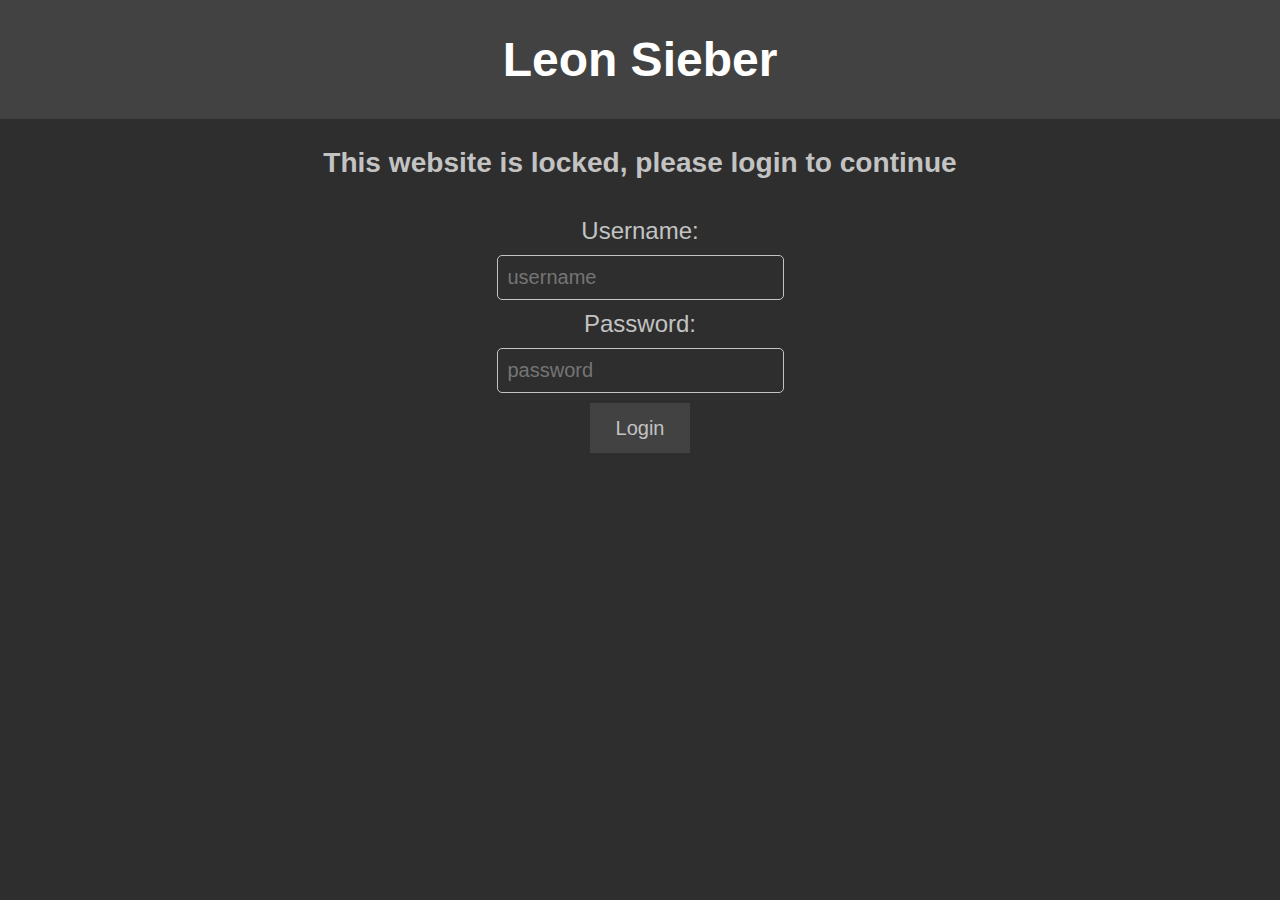
<file: index.html>
<html>
    <head>
        <meta name="viewport" content="width=device-width, initial-scale=1.0">
        <link rel="stylesheet" href="index.css"/>
        <script src="index.js"></script>
    </head>
    <body>
        <div class="title">
            <h1>Leon Sieber</h1>
        </div>    
        <div class="login">
        <h3>This website is locked, please login to continue</h3>
        <label for="username">Username:</label>
        <input type="text" id="username" placeholder="username">
        <label for="password">Password:</label>
        <input type="password" id="password" placeholder="password">
        <button onclick="login()">Login</button>
        </div>
        
    </body>
</html>
</file>
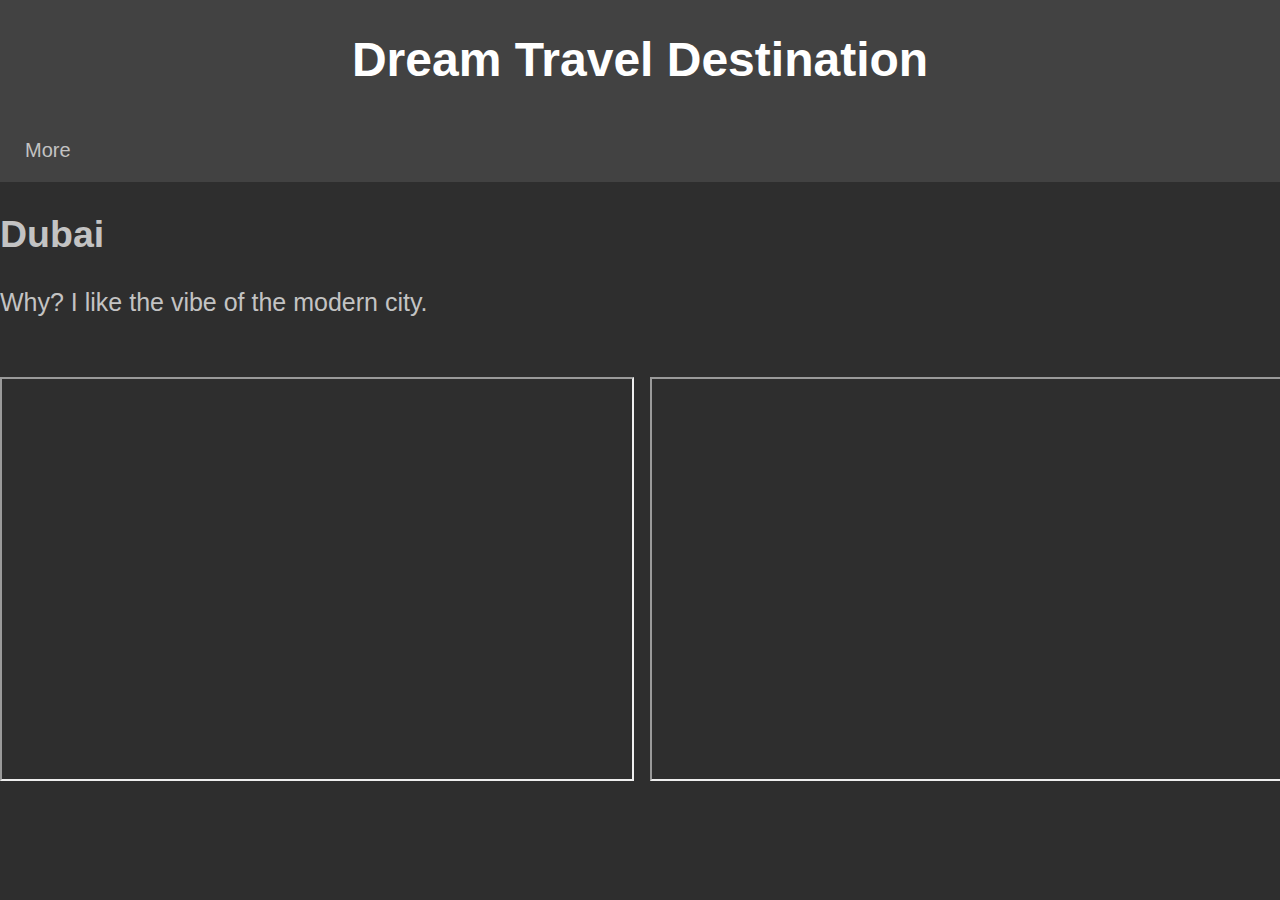
<file: dreamTravelDestination.html>
<html>
    <head>
        <meta name="viewport" content="width=device-width, initial-scale=1.0">
        <link rel="stylesheet" href="dreamTravelDestination.css"/>
    </head>
    <body>
        <div class="title">
            <h1>Dream Travel Destination</h1>
        </div>
        <div class="selector">
            <ul class="selectorUL">
                <li class="selectorLI">
                    <a href="#">More</a>
                    <ul class="dropdown">
                        <li><a href="home.html">Home</a></li>
                        <li><a href="hobbys.html">Hobbys</a></li>
                        <li><a href="schools.html">Visited schools</a></li>
                        <li><a href="joke.html">Favorite joke</a></li>
                        <li><a href="dreamTravelDestination.html">Dream Travel Destination</a></li>
                        <li><a href="gym.html">Gym</a></li>
                    </ul>
                </li>
            </ul>
        </div>
        <div class="content">
            <div class="text">
                <h2>Dubai</h2>
                <p>Why? I like the vibe of the modern city.</p>
            </div>
            <iframe class="map" src="https://www.google.com/maps/embed?pb=!1m18!1m12!1m3!1d462560.68281993904!2d54.89782331352097!3d25.076280448422043!2m3!1f0!2f0!3f0!3m2!1i1024!2i768!4f13.1!3m3!1m2!1s0x3e5f43496ad9c645%3A0xbde66e5084295162!2sDubai%20-%20United%20Arab%20Emirates!5e0!3m2!1sen!2sch!4v1731922648309!5m2!1sen!2sch"></iframe>
            <iframe class="video"src="https://www.youtube.com/embed/ahy5o5nT4oI?si=AoSdw06JyE2-cGst&autoplay=1&mute=1&start=15"></iframe>        
        </div>
    </body>
</html>
</file>
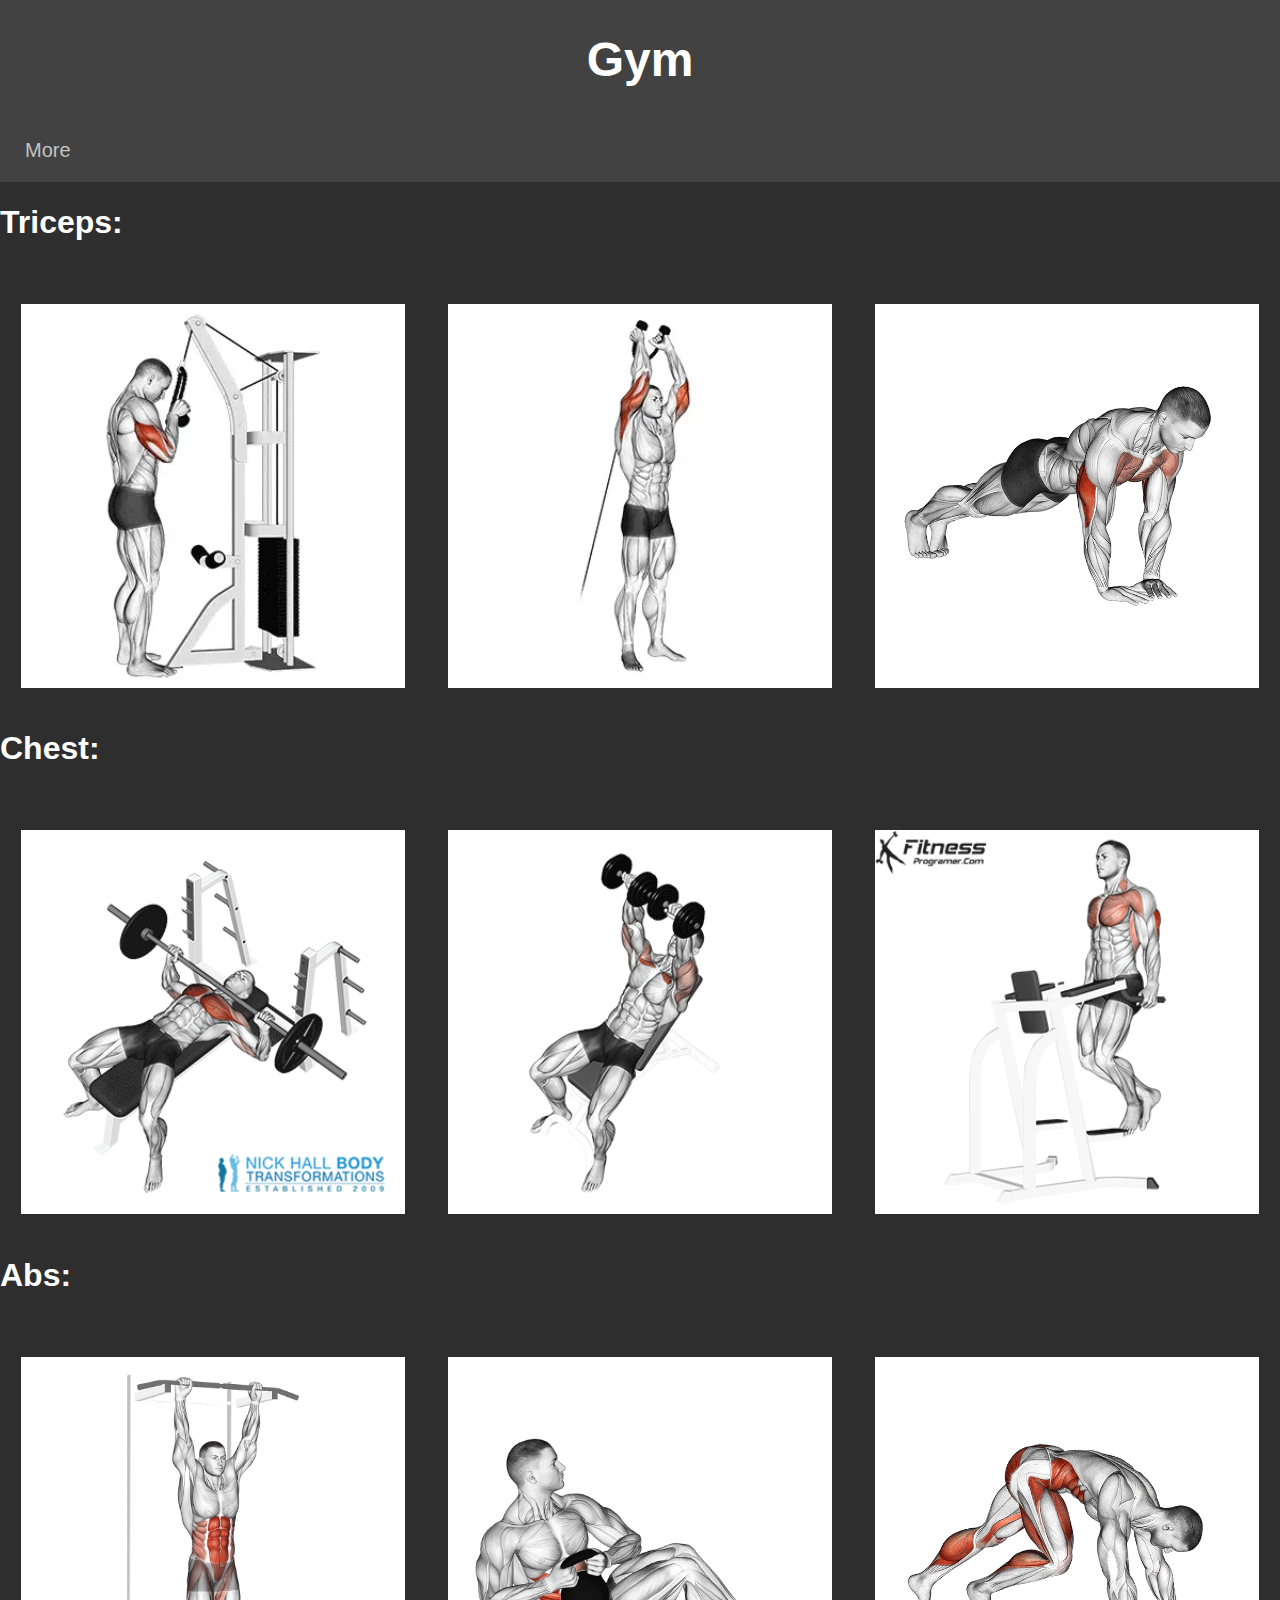
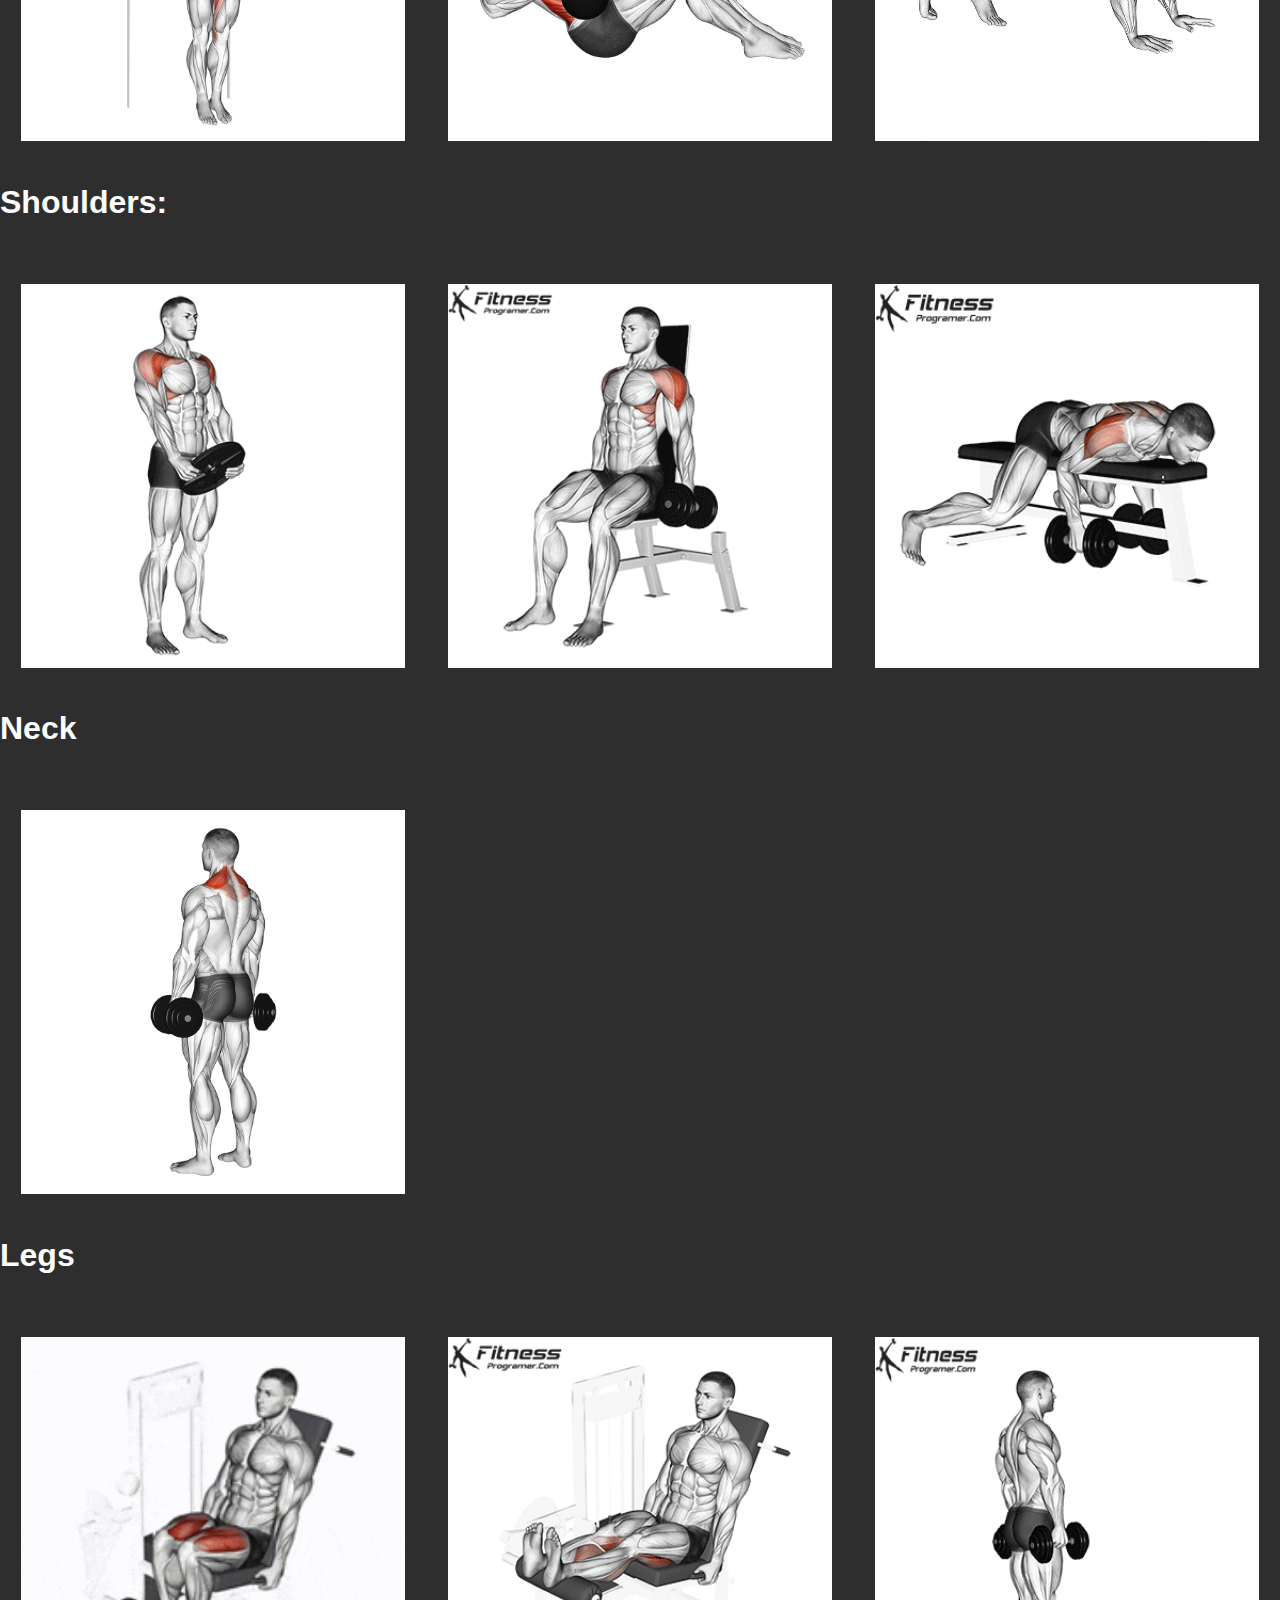
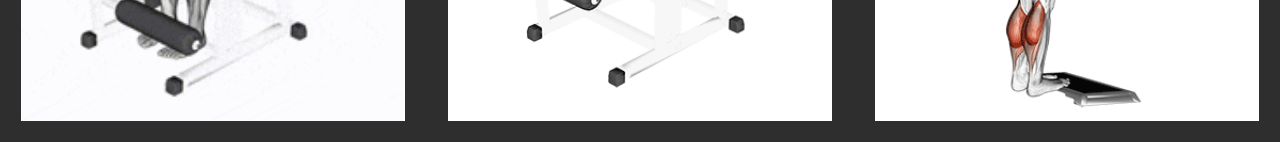
<file: gym.html>
<html>
    <head>
        <meta name="viewport" content="width=device-width, initial-scale=1.0">
        <link rel="Stylesheet" href="gym.css"/>
    </head>
    <body>
        <div class="title">
            <h1>Gym</h1>
        </div>
        
        <div class="selector">
            <ul>
                <li>
                    <a href="#">More</a>
                    <ul class="dropdown">
                        <li><a href="home.html">Home</a></li>
                        <li><a href="hobbys.html">Hobbys</a></li>
                        <li><a href="schools.html">Visited schools</a></li>
                        <li><a href="joke.html">Favorite joke</a></li>
                        <li><a href="dreamTravelDestination.html">Dream Travel Destination</a></li>
                        <li><a href="gym.html">Gym</a></li>
                    </ul>
                </li>
            </ul>
        </div>
        <div class="content">
            <div class="triceps">
                <h1>Triceps:</h1>
                    <img class="triceps-pushdown" src="exercises/trizeps-pushdown.webp">
                    <img class="triceps-over-head" src="exercises/trizeps-pushdown-over-head.webp">
                    <img class="diamond-pushup" src="exercises/diamond-pushup.gif">
            </div>
                <div class="chest">
                    <h1>Chest:</h1>
                    <img class="chest-long" src="exercises/chest-long.gif">
                    <img class="chest-short" src="exercises/chest-short.gif">
                    <img class="dips" src="exercises/dips.gif">
                </div>
                <div class="Abs">
                    <h1>Abs:</h1>
                    <img class="leg-raises" src="exercises/leg-raises.gif">
                    <img class="russian-twists" src="exercises/russian-twists.gif">
                    <img class="mountain-climbers" src="exercises/mountain-climbers.gif">
                </div>
                <div class="shoulders">
                    <h1>Shoulders:</h1>
                    <img class="shoulder-front" src="exercises/shoulder-front.gif">
                    <img class="shoulder-side" src="exercises/shoulder-side.gif">
                    <img class="shoulder-back" src="exercises/shoulder-back.gif">
                </div>
                <div class="neck">
                    <h1>Neck</h1>
                    <img class="shrug" src="exercises/shrug.gif">
                </div>
                <div class="legs">
                    <h1>Legs</h1>
                    <img class="leg-extension" src="exercises/leg-extension.gif">
                    <img class="leg-curl" src="exercises/leg-curl.gif">
                    <img class="calf-raises" src="exercises/calf-raises.gif">
                </div>

        </div>
    </body>
</html>
</file>
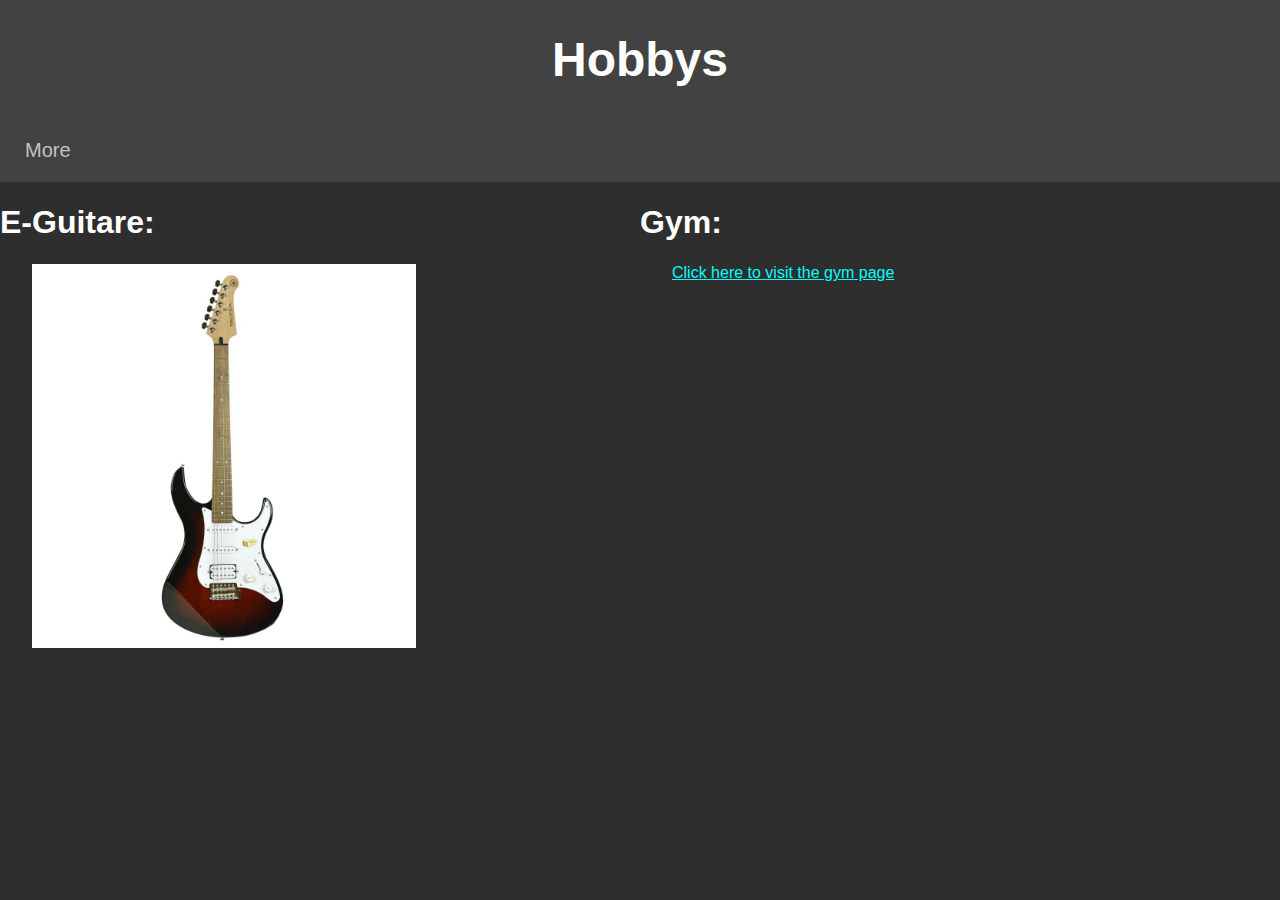
<file: hobbys.html>
<html>
    <head>
        <meta name="viewport" content="width=device-width, initial-scale=1.0">
        <link rel="Stylesheet" href="hobbys.css"/>
    </head>
    <body>
        <div class="title">
            <h1>Hobbys</h1>
        </div>
        
        <div class="selector">
            <ul>
                <li>
                    <a href="#">More</a>
                    <ul class="dropdown">
                        <li><a href="home.html">Home</a></li>
                        <li><a href="hobbys.html">Hobbys</a></li>
                        <li><a href="schools.html">Visited schools</a></li>
                        <li><a href="joke.html">Favorite joke</a></li>
                        <li><a href="dreamTravelDestination.html">Dream Travel Destination</a></li>
                        <li><a href="gym.html">Gym</a></li>
                    </ul>
                </li>
            </ul>
        </div>
        <div  class="content">
            <h1 class="guitare">E-Guitare:</h1>
            <h1 class="gym">Gym:</h1>
            <img class="guitareImage" src="guitare.png">
            <a class="gymPage" href="gym.html">Click here to visit the gym page</a>
        </div>
    </body>
</html>
</file>
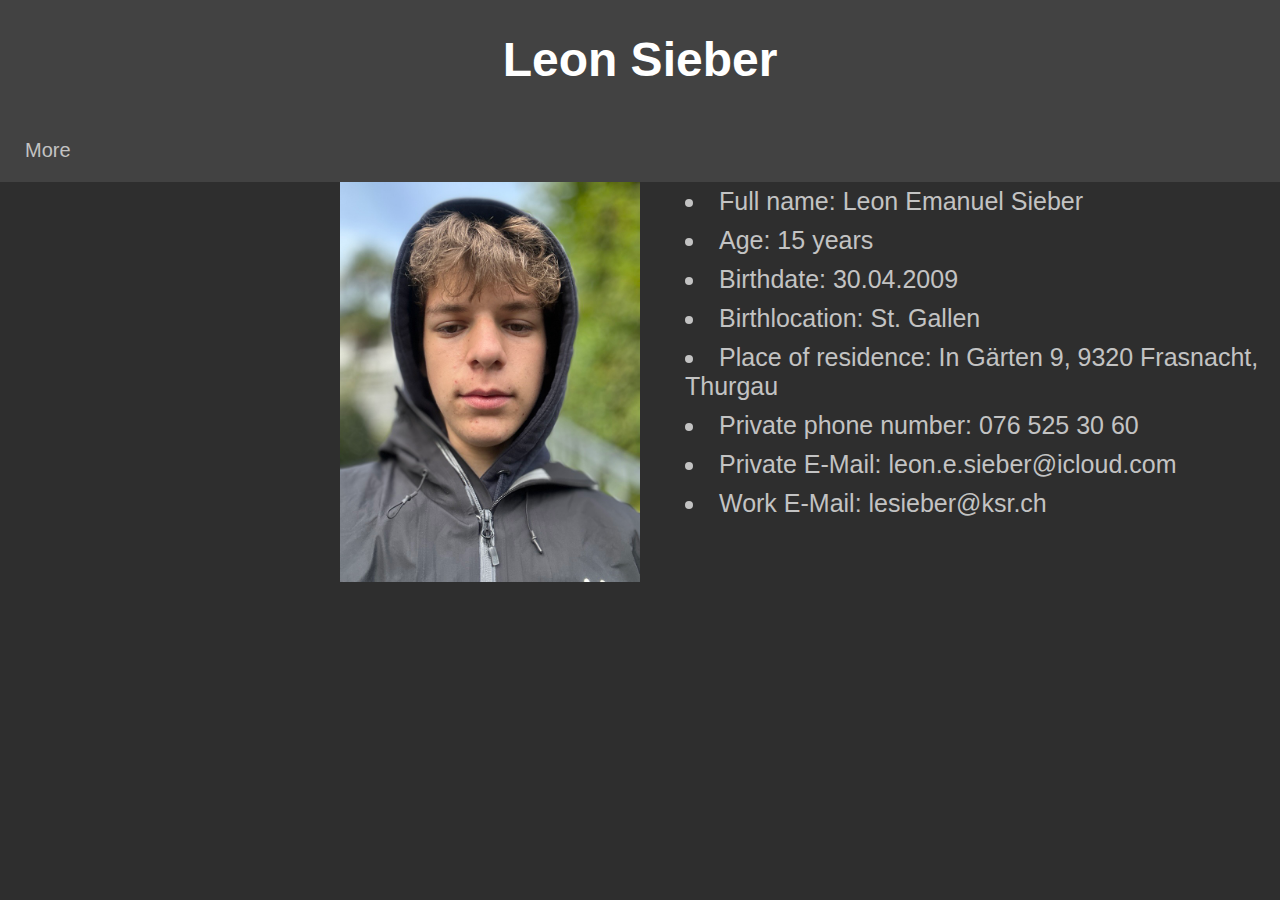
<file: home.html>
<html>
    <head>
        <meta name="viewport" content="width=device-width, initial-scale=1.0">
        <link rel="stylesheet" href="home.css"/>
        <meta name="google-adsense-account" content="ca-pub-2315415547671087">
    </head>
    <body>
        
        <div class="title">
            <h1>Leon Sieber</h1>
        </div>
        <div class="selector">
            <ul class="selectorUL">
                <li class="selectorLI">
                    <a href="#">More</a>
                    <ul class="dropdown">
                        <li><a href="home.html">Home</a></li>
                        <li><a href="hobbys.html">Hobbys</a></li>
                        <li><a href="schools.html">Visited schools</a></li>
                        <li><a href="joke.html">Favorite joke</a></li>
                        <li><a href="dreamTravelDestination.html">Dream Travel Destination</a></li>
                        <li><a href="gym.html">Gym</a></li>
                    </ul>
                </li>
            </ul>
        </div>
        <div class="content">
            <lu class="infos">
                <li>Full name: Leon Emanuel Sieber</li>
                <li>Age: 15 years</li>
                <li>Birthdate: 30.04.2009</li>
                <li>Birthlocation: St. Gallen</li>
                <li>Place of residence: In Gärten 9, 9320 Frasnacht, Thurgau</li>
                <li>Private phone number: 076 525 30 60</li>
                <li>Private E-Mail: leon.e.sieber@icloud.com</li>
                <li>Work E-Mail: lesieber@ksr.ch</li>
            </lu>
            <img class="leonImage" src="leon.jpeg">
            
        </div>
    </body>
</html>
</file>
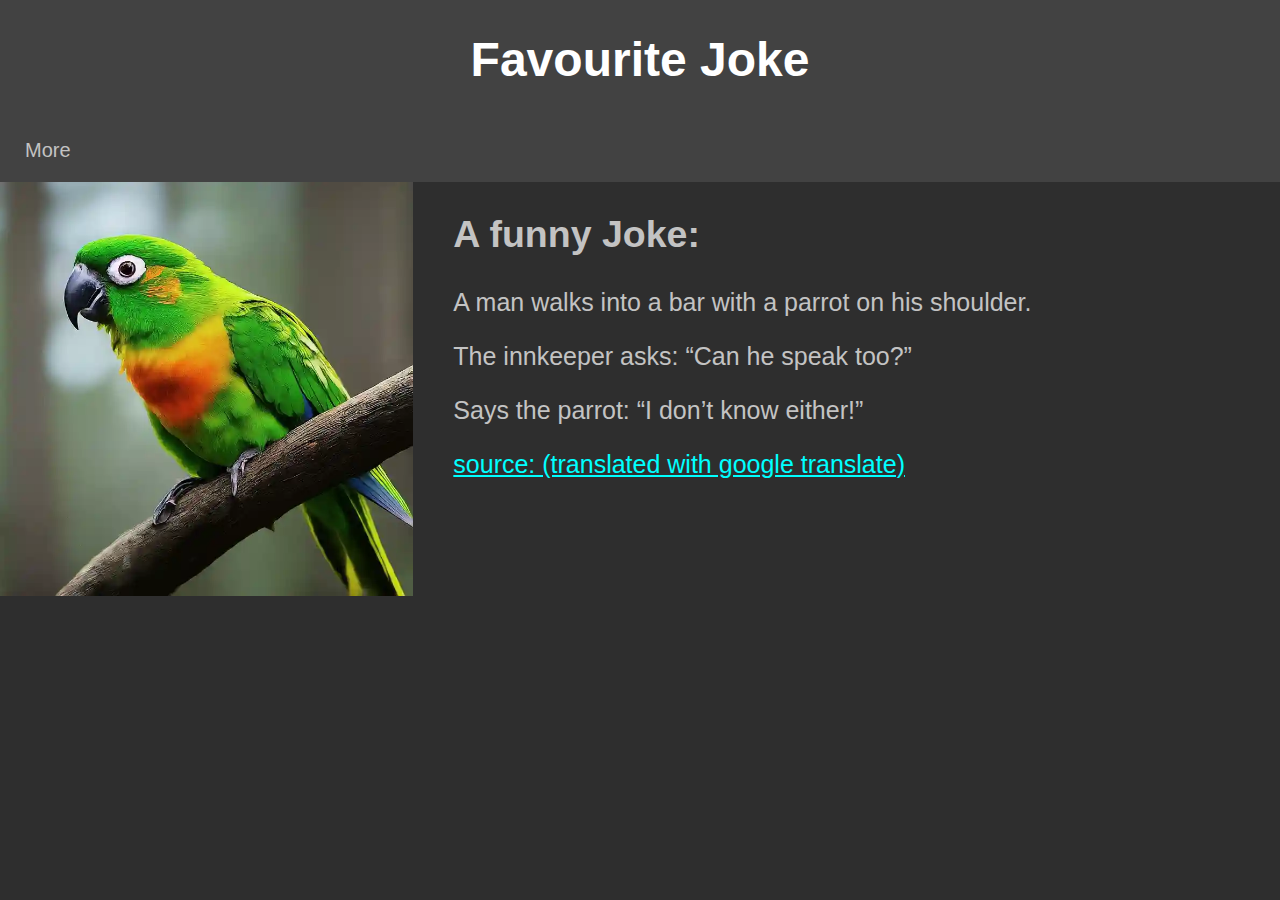
<file: joke.html>
<html>
    <head>
        <meta name="viewport" content="width=device-width, initial-scale=1.0">
        <link rel="stylesheet" href="joke.css"/>
    </head>
    <body>
        <div class="title">
            <h1>Favourite Joke</h1>
        </div>
        <div class="selector">
            <ul class="selectorUL">
                <li class="selectorLI">
                    <a href="#">More</a>
                    <ul class="dropdown">
                        <li><a href="home.html">Home</a></li>
                        <li><a href="hobbys.html">Hobbys</a></li>
                        <li><a href="schools.html">Visited schools</a></li>
                        <li><a href="joke.html">Favorite joke</a></li>
                        <li><a href="dreamTravelDestination.html">Dream Travel Destination</a></li>
                        <li><a href="gym.html">Gym</a></li>
                    </ul>
                </li>
            </ul>
        </div>
        <div  class="content">
            <div class="joke">
            <h2>A funny Joke: </h2>
            <p>A man walks into a bar with a parrot on his shoulder.</p>
            <p>The innkeeper asks: “Can he speak too?”</p>
            <P>Says the parrot: “I don’t know either!”</p>
            <a href="https://schlechtewitze.com/witze/612b7d7aa3bb0b5bb7d52932/kommt-ein-mann-mit-einem-papagei-auf-der-schulter-in-eine-bar">source: (translated with google translate)</a>
            </div>
            <img class="parrot" src="parrot.png">
        </div>
    </body>
</html>
</file>
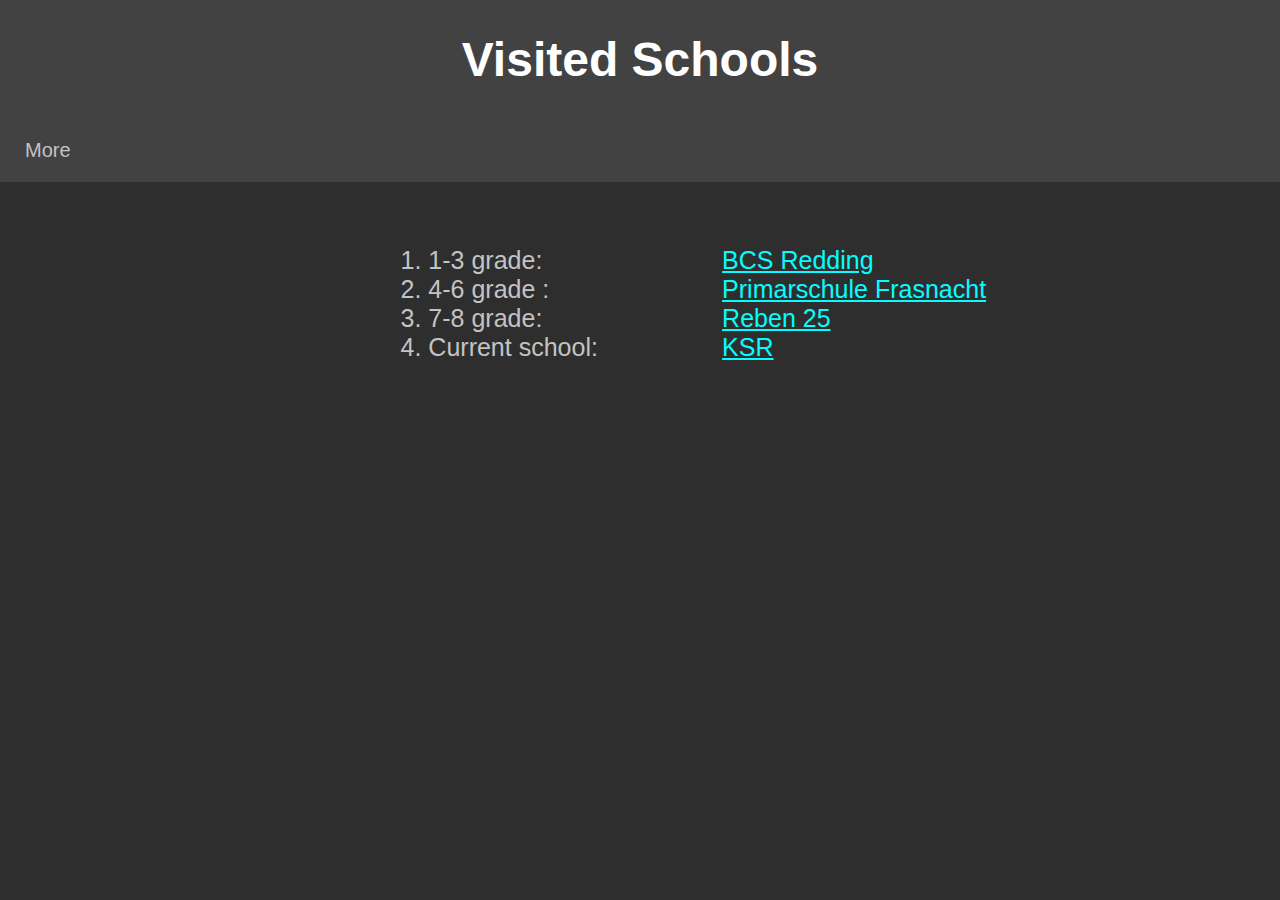
<file: schools.html>
<html>
    <head>
        <meta name="viewport" content="width=device-width, initial-scale=1.0">
        <link rel="stylesheet" href="schools.css"/>
    </head>
    <body>
        <div class="title">
            <h1>Visited Schools</h1>
        </div>
        <div class="selector">
            <ul class="selectorUL">
                <li class="selectorLI">
                    <a href="#">More</a>
                    <ul class="dropdown">
                        <li><a href="home.html">Home</a></li>
                        <li><a href="hobbys.html">Hobbys</a></li>
                        <li><a href="schools.html">Visited schools</a></li>
                        <li><a href="joke.html">Favorite joke</a></li>
                        <li><a href="dreamTravelDestination.html">Dream Travel Destination</a></li>
                        <li><a href="gym.html">Gym</a></li>
                    </ul>
                </li>
            </ul>
        </div>
        <div class="content">
            <ol class="text">
                <li>1-3 grade:</li>
                <li>4-6 grade :</li>
                <li>7-8 grade:</li>
                <li>Current school:</li>
            </ol>
            <ol class="links">
                <li><a class="schools" href="https://www.bcsredding.org">BCS Redding</a></li>
                <li><a class="schools" href="https://www.schule-frasnacht.ch">Primarschule Frasnacht</a></li>
                <li><a class="schools" href="https://www.ssgarbon.ch/schulzentrum-rebenstrasse-25/unsere-schule.html">Reben 25</a></li>
                <li><a class="schools" href="https://www.ksr.ch">KSR</a></li>
            </ol>
            </div>
        </div>
    </body>
</html>
</file>
<file: index.css>
body{
    background-color: #2e2e2e;
    font-family: 'arial';
    padding:0;
    margin: 0;
    color: #c3c3c3;
}

/* header */

.title{
    display: flex;
    align-items: center;
    justify-content: center;
    text-align: center;
    font-size: x-large;
    background-color: #424242;
    margin: 0;
    color: #ffffff;
}

.login{
    display: flex;
    flex-direction: column;
    gap: 10px;
    align-items: center;
    justify-content: center;
    text-align: center;
    font-size: x-large;
    background-color: #2e2e2e;
    margin: 0;
    color: #c3c3c3;
}

input{
    background-color: #2e2e2e;
    border: 1px solid #c3c3c3;
    border-radius: 5px;
    font-size: 20px;
    padding: 10px;
    color: #c3c3c3; 
}

button{
    background-color: #424242;
    border: none;
    font-size: 20px;
    width: 100px;
    height: 50px;
    color: #c3c3c3;
}
</file>
<file: dreamTravelDestination.css>
body{
    background-color: #2e2e2e;
    font-family: 'arial';
    padding:0;
    margin: 0;
    color: #c3c3c3;
}

/* header */

.title{
    display: flex;
    align-items: center;
    justify-content: center;
    text-align: center;
    font-size: x-large;
    background-color: #424242;
    margin: 0;
    color: #ffffff;
}

/* Body/content */

.content{
    display: grid;
    grid-template-rows: 175px 400px 50px;
    grid-template-columns: 1fr 1fr;
    gap: 20px;
}

.text{
    grid-column: 1;
    grid-row: 1;
    font-size: 25px;
}

.map{
    grid-column: 1;
    grid-row: 2;
    width: 100%;
    height: 100%; 
}

.video{
    grid-column: 2;
    grid-row: 2;
    width: 100%;
    height: 100%; 
}

/* selector */

ul{
    list-style: none;
    width: 100%;
    background-color: #424242;
    padding: 0;
    border: 0;
    margin: 0;
    right: 0;
}

ul li{
    display: inline-block;
    position: relative;
    background: #424242;
}
ul li:hover{
    display: inline-block;
    position: relative;
    background: #5a5a5a;
}
ul li a{
    display: block;
    padding: 20px 25px;
    color: #c3c3c3;
    text-decoration: none;
    text-align: center;
    font-size: 20px;
}
ul li ul.dropdown{
    width: 100%;
    background: #424242;
    position: absolute;
    z-index: 999;
    display: none;
}

ul li:hover ul.dropdown{
    display: block; 
}
ul li ul.dropdown li{
    width: 200px;
}

@media (max-width: 800px) {

    .content{
        display: grid;
        grid-template-rows: 175px 400px 400px 50px;
        grid-template-columns: 1fr;
        gap: 20px;
    }

    .text{
        grid-column: 1;
        grid-row: 1;
        font-size: 25px;
    }
    
    .map{
        grid-column: 1;
        grid-row: 2;
        width: 100%;
        height: 100%; 
    }
    
    .video{
        grid-column: 1;
        grid-row: 3;
        width: 100%;
        height: 100%; 
    }
}
</file>
<file: gym.css>
body{
    background-color: #2e2e2e;
    font-family: 'arial';
    padding:0;
    margin: 0;
    color: #ffffff;
}

.title{
    display: flex;
    align-items: center;
    justify-content: center;
    text-align: center;
    font-size: x-large;
    background-color: #424242;
    margin: 0;
    color: #ffffff;
}

/* triceps */

.triceps{
    display: grid;
    grid-template-rows: 100px 1fr;
    grid-template-columns: 1fr 1fr 1fr;
}

.triceps h1{
    grid-row: 1;
    grid-column: 1;
}

.triceps-pushdown{
    grid-row: 2;
    grid-column: 1;
    padding: 5%;
    width: 90%;
    height: auto;
}

.triceps-over-head{
    grid-row: 2;
    grid-column: 2;
    padding: 5%;
    width: 90%;
    height: auto;
}

.diamond-pushup{
    grid-row: 2;
    grid-column: 3;
    padding: 5%;
    width: 90%;
    height: auto;

}

/* chest */

.chest{
    display: grid;
    grid-template-rows: 100px 1fr;
    grid-template-columns: 1fr 1fr 1fr;
}

.chest h1{
    grid-row: 1;
    grid-column: 1;
}

.chest-long{
    grid-row: 2;
    grid-column: 1;
    padding: 5%;
    width: 90%;
    height: auto;
}

.chest-short{
    grid-row: 2;
    grid-column: 2;
    padding: 5%;
    width: 90%;
    height: auto;
}

.dips{
    grid-row: 2;
    grid-column: 3;
    padding: 5%;
    width: 90%;
    height: auto;

}

/* abs */

.abs{
    display: grid;
    grid-template-rows: 100px 1fr;
    grid-template-columns: 1fr 1fr 1fr;
}

.abs h1{
    grid-row: 1;
    grid-column: 1;
}

.leg-raises{
    grid-row: 2;
    grid-column: 1;
    padding: 5%;
    width: 90%;
    height: auto;
}

.russian-twists{
    grid-row: 2;
    grid-column: 2;
    padding: 5%;
    width: 90%;
    height: auto;
}

.mountain-climbers{
    grid-row: 2;
    grid-column: 3;
    padding: 5%;
    width: 90%;
    height: auto;

}

/* shoulders */

.shoulders{
    display: grid;
    grid-template-rows: 100px 1fr;
    grid-template-columns: 1fr 1fr 1fr;
}

.shoulders h1{
    grid-row: 1;
    grid-column: 1;
}

.shoulder-front{
    grid-row: 2;
    grid-column: 1;
    padding: 5%;
    width: 90%;
    height: auto;
}

.shoulder-side{
    grid-row: 2;
    grid-column: 2;
    padding: 5%;
    width: 90%;
    height: auto;
}

.shoulder-back{
    grid-row: 2;
    grid-column: 3;
    padding: 5%;
    width: 90%;
    height: auto;

}

/* neck */

.neck{
    display: grid;
    grid-template-rows: 100px 1fr;
    grid-template-columns: 1fr 1fr 1fr;
}

.neck h1{
    grid-row: 1;
    grid-column: 1;
}

.shrug{
    grid-row: 2;
    grid-column: 1;
    padding: 5%;
    width: 90%;
    height: auto;
}

/* legs */

.legs{
    display: grid;
    grid-template-rows: 100px 1fr;
    grid-template-columns: 1fr 1fr 1fr;
}

.legs h1{
    grid-row: 1;
    grid-column: 1;
}

.leg-extension{
    grid-row: 2;
    grid-column: 1;
    padding: 5%;
    width: 90%;
    height: auto;
}

.leg-curl{
    grid-row: 2;
    grid-column: 2;
    padding: 5%;
    width: 90%;
    height: auto;
}

.calf-raises{
    grid-row: 2;
    grid-column: 3;
    padding: 5%;
    width: 90%;
    height: auto;

}

ul{
    width: 100%;
    background-color: #424242;
    padding: 0;
    margin: 0;
}
ul li{
    display: inline-block;
    position: relative;
    background: #424242;
}
ul li:hover{
    display: inline-block;
    position: relative;
    background: #5a5a5a;
}
ul li a{
    display: block;
    padding: 20px 25px;
    color: #c3c3c3;
    text-decoration: none;
    text-align: center;
    font-size: 20px;
}
ul li ul.dropdown{
    width: 100%;
    background: #424242;
    position: absolute;
    z-index: 999;
    display: none;
}

ul li:hover ul.dropdown{
    display: block; 
}
ul li ul.dropdown li{
    width: 200px;
}

@media (max-width: 600px) {
    .triceps{
        grid-template-columns: 1fr;
        grid-template-rows: 100px 1fr 1fr 1fr 100px;
        
    }

    .triceps h1{
        width: 100%;
        height: auto;
        grid-column: 1;
        grid-row: 1;
    }

    .triceps-pushdown{
        grid-column: 1;
        grid-row: 2;
        width: 90%;
        height: auto;
        padding: 5%;
    }

    .triceps-over-head{
        grid-column: 1;
        grid-row: 3;
        width: 90%;
        height: auto;
        padding: 5%;
    }

    .diamond-pushup{
        grid-column: 1;
        grid-row: 4;
        width: 90%;
        height: auto;
        padding: 5%;
    }

    /* chest */

    .chest{
        grid-template-columns: 1fr;
        grid-template-rows: 100px 1fr 1fr 1fr 100px;
    }

    .chest h1{
        width: 100%;
        height: auto;
        grid-column: 1;
        grid-row: 1;
    }

    .chest-long{
        grid-row: 2;
        grid-column: 1;
        padding: 5%;
        width: 90%;
        height: auto;
    }

    .chest-short{
        grid-row: 3;
        grid-column: 1;
        padding: 5%;
        width: 90%;
        height: auto;
    }

    .dips{
        grid-row: 4;
        grid-column: 1;
        padding: 5%;
        width: 90%;
        height: auto;

    }

    /* abs */

    .abs{
        grid-template-columns: 1fr;
        grid-template-rows: 100px 1fr 1fr 1fr 100px;
    }

    .abs h1{
        width: 100%;
        height: auto;
        grid-column: 1;
        grid-row: 1;
    }

    .leg-raises{
        grid-row: 2;
        grid-column: 1;
        padding: 5%;
        width: 90%;
        height: auto;
    }

    .russian-twists{
        grid-row: 3;
        grid-column: 1;
        padding: 5%;
        width: 90%;
        height: auto;
    }

    .mountain-climbers{
        grid-row: 4;
        grid-column: 1;
        padding: 5%;
        width: 90%;
        height: auto;

    }

    /* shoulders */

    .shoulders{
        grid-template-columns: 1fr;
        grid-template-rows: 100px 1fr 1fr 1fr 100px;
    }

    .shoulders h1{
        width: 100%;
        height: auto;
        grid-column: 1;
        grid-row: 1;
    }

    .shoulder-front{
        grid-row: 2;
        grid-column: 1;
        padding: 5%;
        width: 90%;
        height: auto;
    }

    .shoulder-side{
        grid-row: 3;
        grid-column: 1;
        padding: 5%;
        width: 90%;
        height: auto;
    }

    .shoulder-back{
        grid-row: 4;
        grid-column: 1;
        padding: 5%;
        width: 90%;
        height: auto;

    }

    /* neck */

    .neck{
        grid-template-columns: 1fr;
        grid-template-rows: 100px 1fr 100px;
    }

    .neck h1{
        width: 100%;
        height: auto;
        grid-column: 1;
        grid-row: 1;
    }

    .shrug{
        grid-row: 2;
        grid-column: 1;
        padding: 5%;
        width: 90%;
        height: auto;
    }

    /* legs */

    .legs{
        grid-template-columns: 1fr;
        grid-template-rows: 100px 1fr 1fr 1fr 100px;
    }

    .legs h1{
        width: 100%;
        height: auto;
        grid-column: 1;
        grid-row: 1;
    }

    .leg-extension{
        grid-row: 2;
        grid-column: 1;
        padding: 5%;
        width: 90%;
        height: auto;
    }

    .leg-curl{
        grid-row: 3;
        grid-column: 1;
        padding: 5%;
        width: 90%;
        height: auto;
    }

    .calf-raises{
        grid-row: 4;
        grid-column: 1;
        padding: 5%;
        width: 90%;
        height: auto;

    }
}
</file>
<file: hobbys.css>
body{
    background-color: #2e2e2e;
    font-family: 'arial';
    padding:0;
    margin: 0;
    color: #ffffff;
}

.title{
    display: flex;
    align-items: center;
    justify-content: center;
    text-align: center;
    font-size: x-large;
    background-color: #424242;
    margin: 0;
    color: #ffffff;
}

.gymPage{
    color: aqua;
}

.content{
    display: grid;
    grid-template-rows: 50px 1fr;
    grid-template-columns: 1fr 1fr;
}

.guitar{
    grid-row: 1;
    grid-column: 1;
}

.guitareImage{
    grid-row: 2;
    grid-column: 1;
    width: 60%;
    padding: 5%;
    height: auto;
}

.gym{
    grid-row: 1;
    grid-column: 2;
}

.gymPage{
    grid-row: 2;
    grid-column: 2;
    margin: 5%;
}

ul{
    list-style: none;
    width: 100%;
    background-color: #424242;
    padding: 0;
    border: 0;
    margin: 0;
}
ul li{
    display: inline-block;
    position: relative;
    background: #424242;
}
ul li:hover{
    display: inline-block;
    position: relative;
    background: #5a5a5a;
}
ul li a{
    display: block;
    padding: 20px 25px;
    color: #c3c3c3;
    text-decoration: none;
    text-align: center;
    font-size: 20px;
}
ul li ul.dropdown{
    width: 100%;
    background: #424242;
    position: absolute;
    z-index: 999;
    display: none;
}

ul li:hover ul.dropdown{
    display: block; 
}
ul li ul.dropdown li{
    width: 200px;
}

@media (max-width: 1000px){

    .content{
        display: grid;
        grid-template-rows: 50px 1fr 50px 100px;
        grid-template-columns: 1fr;
    }
    
    .guitar{
        grid-row: 1;
        grid-column: 1;
    }
    
    .guitareImage{
        grid-row: 2;
        grid-column: 1;
        width: 90%;
        padding: 5%;
        height: auto;
    }
    
    .gym{
        grid-row: 3;
        grid-column: 1;
    }
    
    .gymPage{
        grid-row: 4;
        grid-column: 1;
        margin: 5%;
    }

}
</file>
<file: home.css>
body{
    background-color: #2e2e2e;
    font-family: 'arial';
    padding:0;
    margin: 0;
    color: #c3c3c3;
}

/* header */

.title{
    display: flex;
    align-items: center;
    justify-content: center;
    text-align: center;
    font-size: x-large;
    background-color: #424242;
    margin: 0;
    color: #ffffff;
}

/* Body/content */

.content{
    display: grid;
    grid-template-rows: 1fr;
    grid-template-columns: 1fr 1fr 2fr;
    gap: 40px;
}

.leonImage{
    grid-row: 1;
    grid-column: 2;
    width: 100%;
    height: auto;
}

.infos{
    color: #c3c3c3;
    grid-row: 1;
    grid-column: 3;
    font-size: 25px;
    
}

.infos li{
    padding: 5px;
}

/* selector */

ul{
    list-style: none;
    width: 100%;
    background-color: #424242;
    padding: 0;
    border: 0;
    margin: 0;
    right: 0;
}

ul li{
    display: inline-block;
    position: relative;
    background: #424242;
}
ul li:hover{
    display: inline-block;
    position: relative;
    background: #5a5a5a;
}
ul li a{
    display: block;
    padding: 20px 25px;
    color: #c3c3c3;
    text-decoration: none;
    text-align: center;
    font-size: 20px;
}
ul li ul.dropdown{
    width: 100%;
    background: #424242;
    position: absolute;
    z-index: 999;
    display: none;
}

ul li:hover ul.dropdown{
    display: block; 
}
ul li ul.dropdown li{
    width: 200px;
}

@media (max-width: 800px) {
    .content{
        grid-template-columns: 1fr;
        padding: 25px
    }
    .leonImage{
        width: 100%;
        height: auto;
        grid-column: 1;
        grid-row: 1;

    }
    .infos{
        grid-column: 1;
        grid-row: 2;
        font-size: 20px;
    }
}
</file>
<file: joke.css>
body{
    background-color: #2e2e2e;
    font-family: 'arial';
    padding:0;
    margin: 0;
    color: #c3c3c3;
}

/* header */

.title{
    display: flex;
    align-items: center;
    justify-content: center;
    text-align: center;
    font-size: x-large;
    background-color: #424242;
    margin: 0;
    color: #ffffff;
}

/* Body/content */

.content{
    display: grid;
    grid-template-rows: 1fr;
    grid-template-columns: 1fr 2fr;
    gap: 40px
}

.parrot{
    width: 100%;
    height: auto;
    grid-row: 1;
    grid-column: 1;
}

.joke{
    font-size: 25px;
    grid-column: 2;
}

a{
    color: aqua;
}


/* selector */

ul{
    list-style: none;
    width: 100%;
    background-color: #424242;
    padding: 0;
    border: 0;
    margin: 0;
    right: 0;
}

ul li{
    display: inline-block;
    position: relative;
    background: #424242;
}
ul li:hover{
    display: inline-block;
    position: relative;
    background: #5a5a5a;
}
ul li a{
    display: block;
    padding: 20px 25px;
    color: #c3c3c3;
    text-decoration: none;
    text-align: center;
    font-size: 20px;
}
ul li ul.dropdown{
    width: 100%;
    background: #424242;
    position: absolute;
    z-index: 999;
    display: none;
}

ul li:hover ul.dropdown{
    display: block; 
}
ul li ul.dropdown li{
    width: 200px;
}

@media (max-width: 800px) {

    .content{
        display: grid;
        grid-template-rows: 1fr;
        grid-template-columns: 1fr;
        gap: 40px
    }
    
    .parrot{
        width: 100%;
        height: auto;
        grid-row: 1;
        grid-column: 1;
    }
    
    .joke{
        grid-column: 1;
        font-size: 20px;
    }

}
</file>
<file: schools.css>
body{
    background-color: #2e2e2e;
    font-family: 'arial';
    padding:0;
    margin: 0;
    color: #c3c3c3;
}

/* header */

.title{
    display: flex;
    align-items: center;
    justify-content: center;
    text-align: center;
    font-size: x-large;
    background-color: #424242;
    margin: 0;
    color: #ffffff;
}

/* Body */
.content{
   display: grid;
   grid-template-rows: 1fr;
   grid-template-columns: 1fr 1fr;
   gap: 7%;
   padding: 3%
}

.text {
    font-size: 25px;
    grid-column: 1;
    justify-self: end;

}

.links {
    list-style: none;
    font-size: 25px;
    grid-column: 2;
    grid-row: 1;
}

a {
    color: aqua;
}

/* selector */

ul{
    list-style: none;
    width: 100%;
    background-color: #424242;
    padding: 0;
    border: 0;
    margin: 0;
    right: 0;
}

ul li{
    display: inline-block;
    position: relative;
    background: #424242;
}
ul li:hover{
    display: inline-block;
    position: relative;
    background: #5a5a5a;
}
ul li a{
    display: block;
    padding: 20px 25px;
    color: #c3c3c3;
    text-decoration: none;
    text-align: center;
    font-size: 20px;
}
ul li ul.dropdown{
    width: 100%;
    background: #424242;
    position: absolute;
    z-index: 999;
    display: none;
}

ul li:hover ul.dropdown{
    display: block; 
}
ul li ul.dropdown li{
    width: 200px;
}

@media (max-width: 800px) {
  
}
</file>
